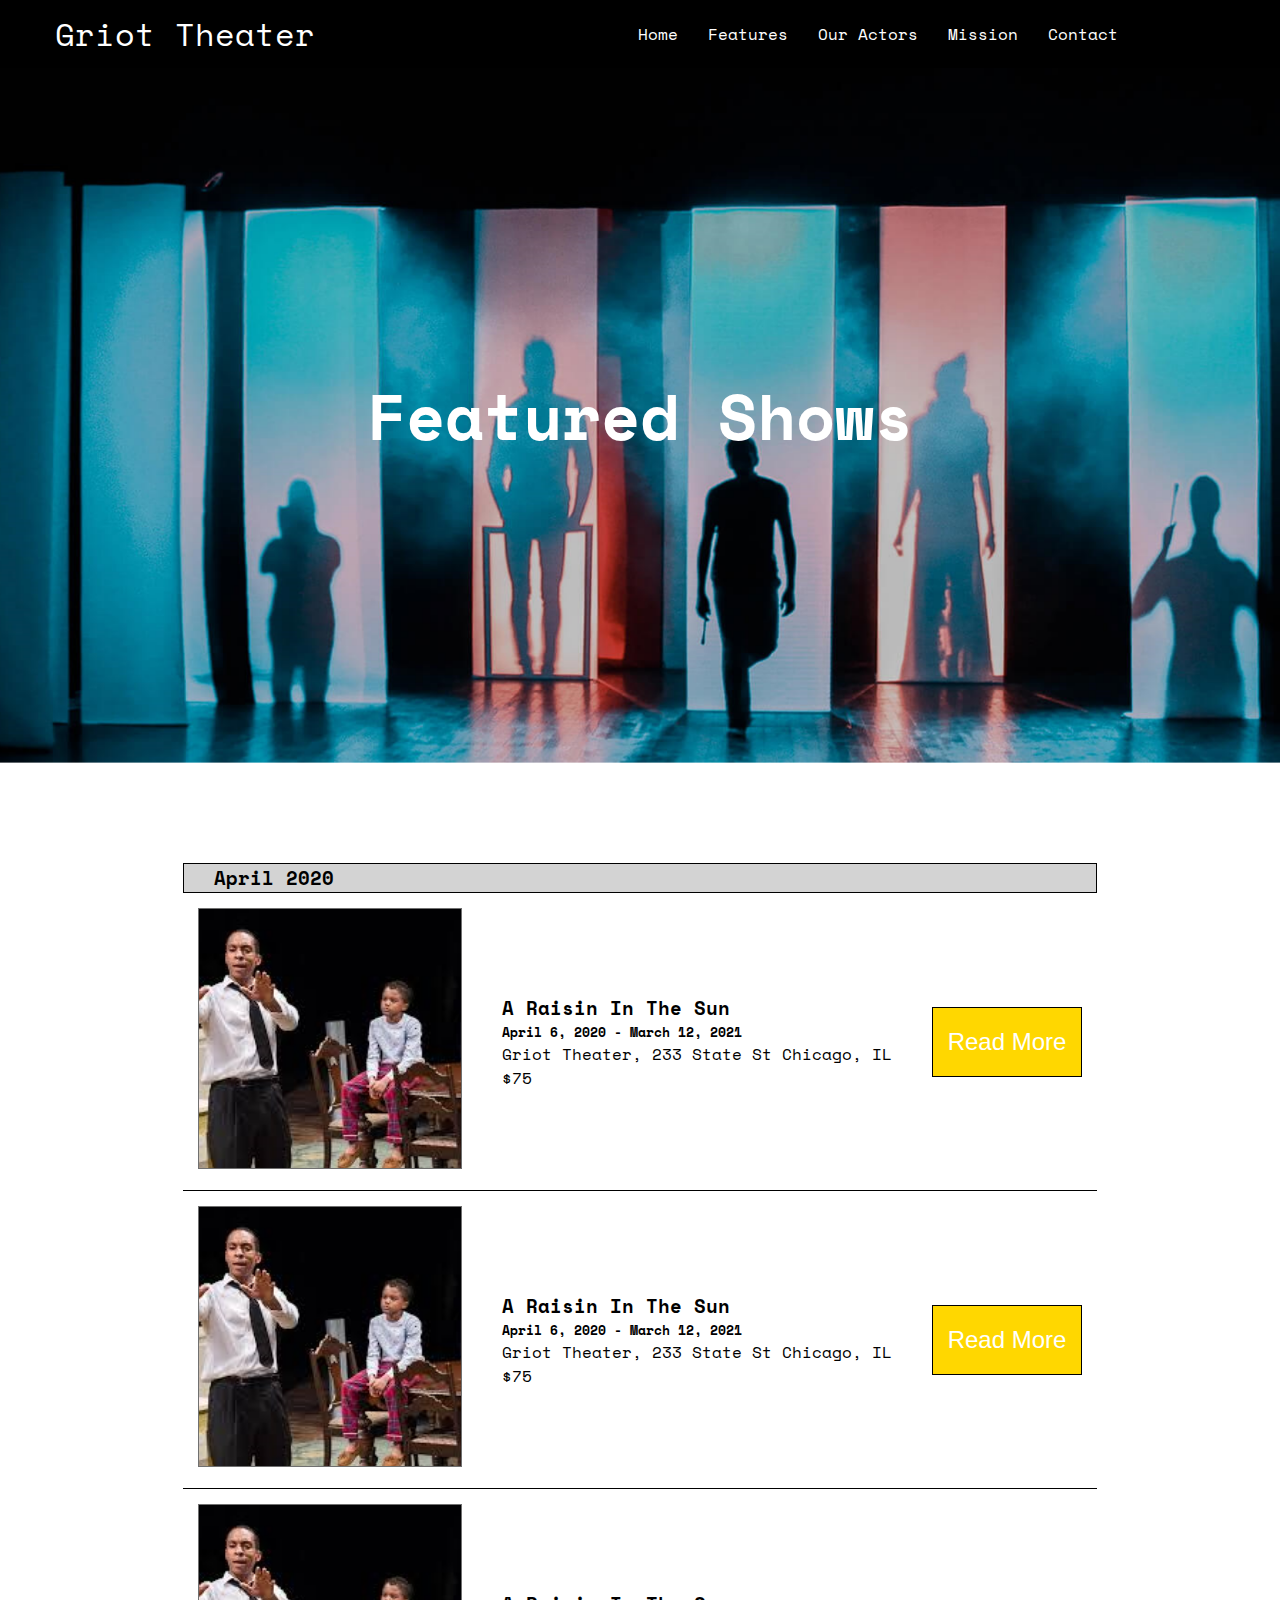
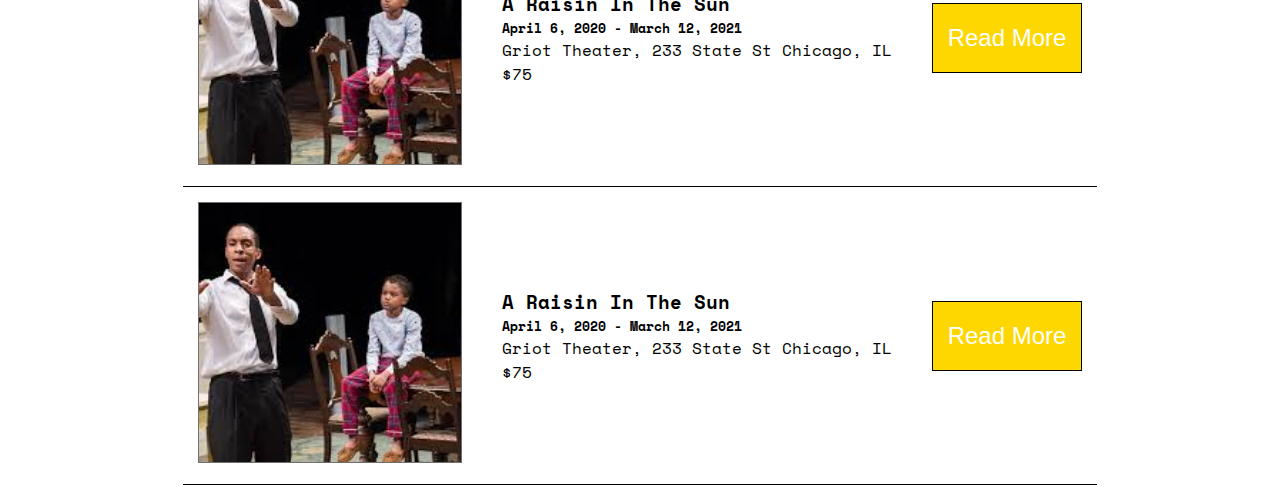
<file: Portfolio/week1/day2/homework/griotstheater.html>
<!DOCTYPE html>
<html lang="en">
<head>
    <meta charset="UTF-8">
    <meta http-equiv="X-UA-Compatible" content="IE=edge">
    <meta name="viewport" content="width=device-width, initial-scale=1.0">
    <title>Griot Theater</title>
    <link rel="stylesheet" href="main.css">
    <link rel="preconnect" href="https://fonts.googleapis.com">
    <link rel="preconnect" href="https://fonts.gstatic.com" crossorigin>
    <link href="https://fonts.googleapis.com/css2?family=Roboto:wght@100&family=Space+Mono&display=swap" rel="stylesheet">
</head>
<body>
    <div class="container">
        <nav>
            <ul>
                <div id="griotcard">
                    <li>
                        <a href="">Griot Theater</a>
                    </li>
                </div>
                <div id="nav-links">
                    <li>
                        <a href="">Home</a>
                    </li>
                    <li>
                        <a href="">Features</a>
                    </li>
                    <li>
                        <a href="">Our Actors</a>
                    </li>
                    <li>
                        <a href="">Mission</a>
                    </li>
                    <li>
                        <a href="">Contact</a>
                    </li>
                </div>
            </ul>
        </nav>
        <header>
            <h1>Featured Shows</h1>
        </header>
        <main>
            <div id="blog">
                <div id="blank-space"></div>
                <div class="dates">
                    <h3>April 2020</h3>
                </div>
                <div class="posts">
                    <div id="raisin">
                        <img src="a-raisin-in-the-sun-theater-1.png" alt="A Raisin In The Sun">
                    </div>
                    <div id="post-text">
                        <h3>A Raisin In The Sun</h3>
                        <h5>April 6, 2020 - March 12, 2021</h5>
                        <p>Griot Theater, 233 State St Chicago, IL</p>
                        <p>$75</p>
                    </div>
                    <div id="button">
                        <button>Read More</button>
                    </div>
                </div>
                <div class="posts">
                    <div id="raisin">
                        <img src="a-raisin-in-the-sun-theater-1.png" alt="A Raisin In The Sun">
                    </div>
                    <div id="post-text">
                        <h3>A Raisin In The Sun</h3>
                        <h5>April 6, 2020 - March 12, 2021</h5>
                        <p>Griot Theater, 233 State St Chicago, IL</p>
                        <p>$75</p>
                    </div>
                    <div id="button">
                        <button>Read More</button>
                    </div>
                </div>
                <div class="posts">
                    <div id="raisin">
                        <img src="a-raisin-in-the-sun-theater-1.png" alt="A Raisin In The Sun">
                    </div>
                    <div id="post-text">
                        <h3>A Raisin In The Sun</h3>
                        <h5>April 6, 2020 - March 12, 2021</h5>
                        <p>Griot Theater, 233 State St Chicago, IL</p>
                        <p>$75</p>
                    </div>
                    <div id="button">
                        <button>Read More</button>
                    </div>
                </div>
                <div class="posts">
                    <div id="raisin">
                        <img src="a-raisin-in-the-sun-theater-1.png" alt="A Raisin In The Sun">
                    </div>
                    <div id="post-text">
                        <h3>A Raisin In The Sun</h3>
                        <h5>April 6, 2020 - March 12, 2021</h5>
                        <p>Griot Theater, 233 State St Chicago, IL</p>
                        <p>$75</p>
                    </div>
                    <div id="button">
                        <button>Read More</button>
                    </div>
                </div>
            </div>
        </main>
        <!-- <footer class="footer">
            <div id="map">
                <img src="" alt="Map of Chicago">
            </div>
            <div class="links-1">
                <h2>Info</h2>
                <ul>
                    <li>Chicago, IL 60611 United States</li>
                    <li>example@example.com</li>
                    <li>Call Us: 708-555-4488</li>
                </ul>
            </div>
            <div class="links">
                <h2>Shows</h2>
                <ul>
                    <li>The Piano Lesson</li>
                    <li>A Raisin in The Sun</li>
                    <li>FAME</li>
                    <li>The Color Purple</li>
                </ul>
            </div>
            <div class="links">
                <h2>Social</h2>
                <ul>
                    <li>Facebook</li>
                    <li>Twitter</li>
                    <li>YouTube</li>
                    <li>Instagram</li>
                </ul>
            </div>
        </footer> -->
    </div>
</body>
</html>
</file>
<file: Portfolio/week1/day2/homework/main.css>
* {
    margin: 0;
}

nav, header, main {
    font-family: 'Roboto', sans-serif;
    font-family: 'Space Mono', monospace;
}

nav {
    background-color: black;
    padding: 10px 0px;
}

nav ul {
    list-style: none;
    display: flex;
}

nav ul li a {
    text-decoration: none;
    color: white;
    padding: 2px 15px;
}

#griotcard {
    display: flex;
    font-size: xx-large;
    flex-grow: 2;
    flex-shrink: 1;
}

#nav-links {
    display: flex;
    align-self: center;
    flex-grow: 1;
}

header {
    color: white;
    background-image: url(theater-image-background.png);
    display: flex;
    justify-content: center;
    background-position: center;
    padding: 300px;
    background-size: cover;
}

h1 {
    font-size: 5vw;
}

main {
    display: flex;
    justify-content: center;
}

#blank-space {
    padding: 50px;
}


.dates {
    align-items: flex-start;
    border: 1px solid black;
    display: flex;
    justify-content: flex-start;
    background-color: lightgray;
}

.dates h3 {
    padding-left: 30px;
}

.posts {
    display: flex;
    justify-content: center;
    padding: 15px;
    border-bottom: 1px solid black;
}

.posts #raisin {
    justify-content: flex-start;
}

.posts #post-text {
    padding: 0px 40px;
    align-self: center;
}

button {
    color: white;
    background-color: gold;
    border: 1px solid black;
    height: 70px;
    width: 150px;
    font-size: x-large;
}

#button {
    display: flex;
    align-self: center;
    justify-content: flex-end;
}
</file>
